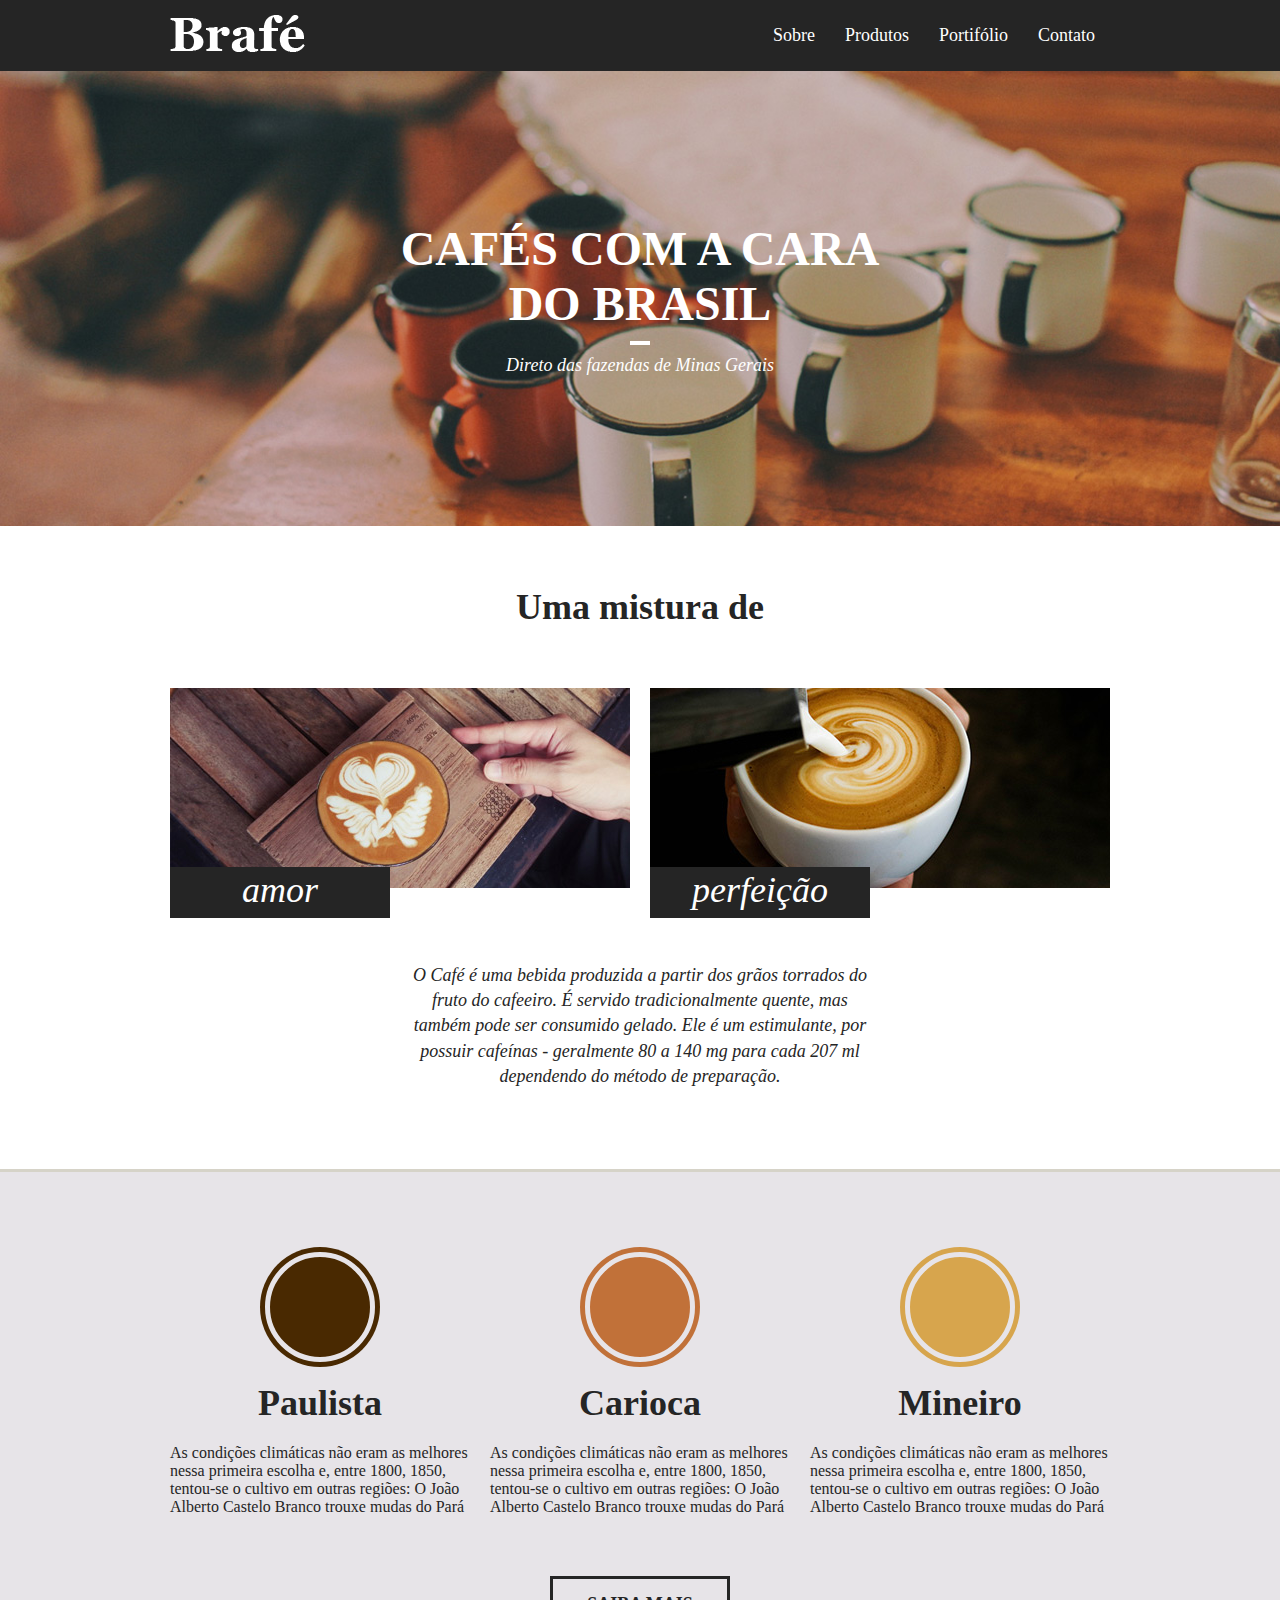
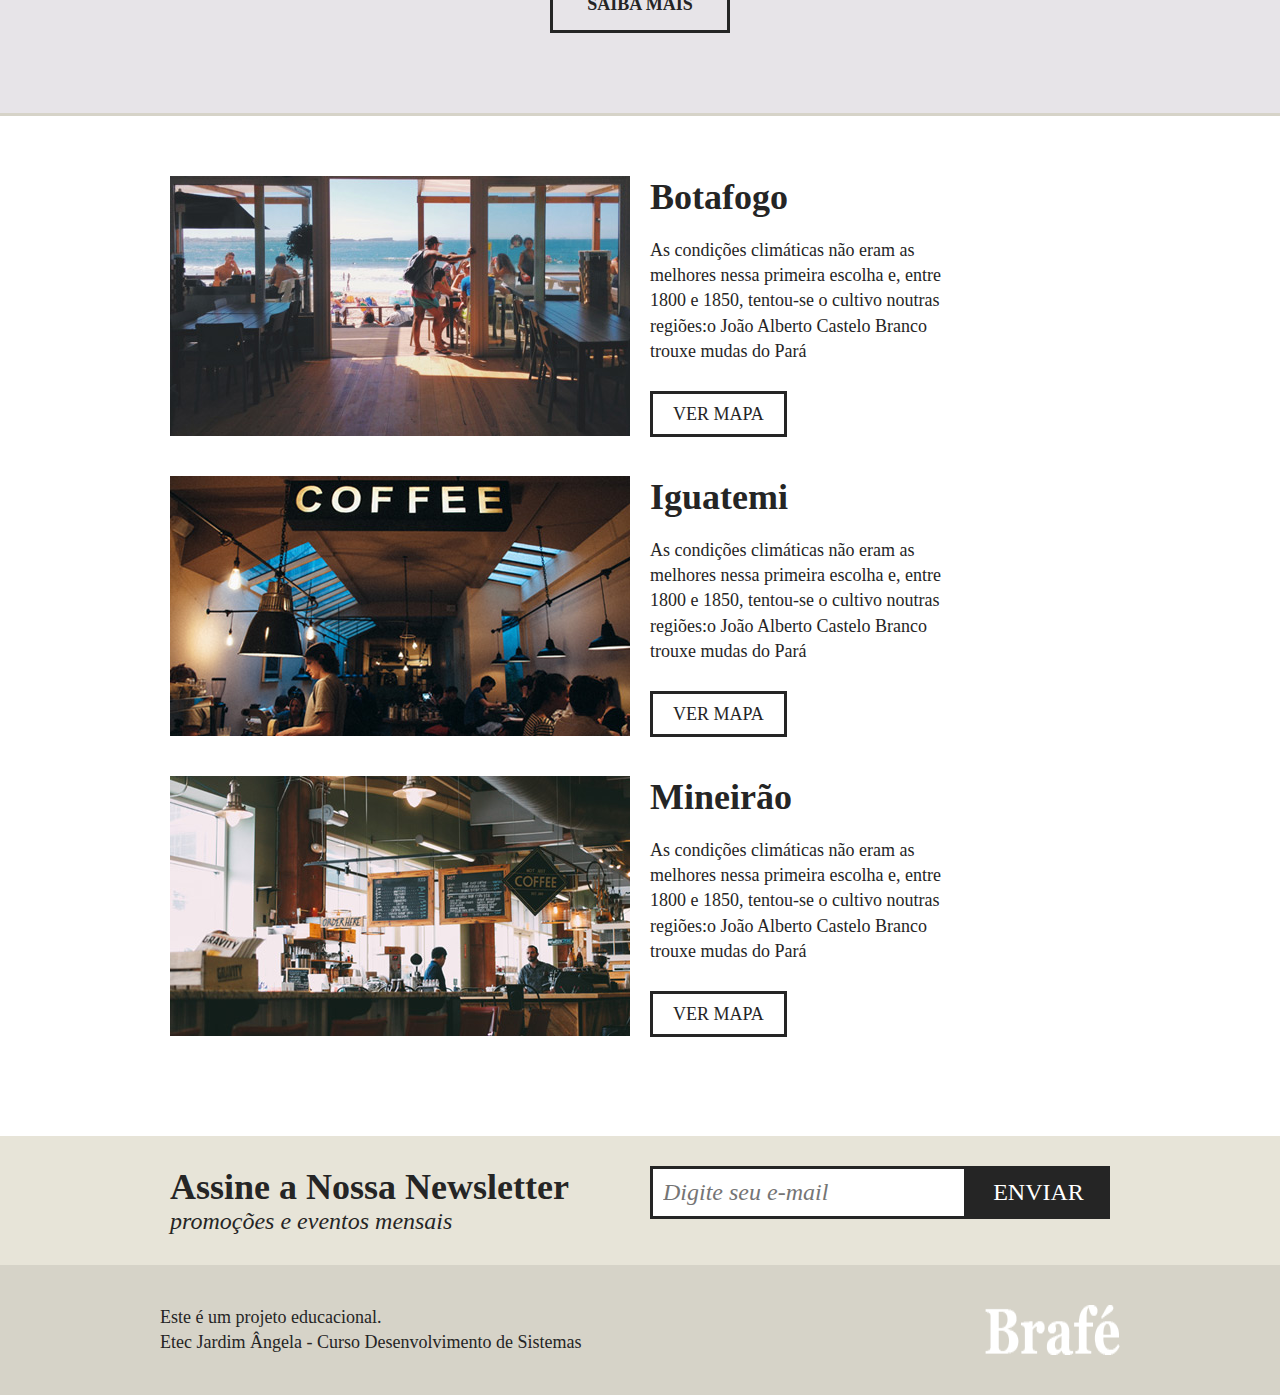
<file: footer/index.html>
<!DOCTYPE html>
<html lang="pt-br">
<head>
    <meta charset="UTF-8">
    <meta name="viewport" content="width=device-width, initial-scale=1.0">
    <link rel="stylesheet" href="css/brafe.css">
    <title>Cafeteria Brafé</title>
</head>
<body>
    <!--Cabeçalho-->
    <header class="menu">
        <div class="container">
            <a href="#" class="menu-logo"><img src="img/brafe.png" alt=""></a>
            <nav class="menu-nav">
                <ul>
                    <li><a href="#">Sobre</a></li>
                    <li><a href="#">Produtos</a></li>
                    <li><a href="#">Portifólio</a></li>
                    <li><a href="#">Contato</a></li>
                </ul>
            </nav>
        </div>
    </header>

    <!--Banner-->
    <section class="intro">
        <h2>Cafés com a cara <br>do Brasil</h2>
        <p>Direto das fazendas de Minas Gerais</p>
    </section>

    <!-- Sobre -->
    <section class="sobre">
        <h2>Uma mistura de </h2>
        <div class="container">
            <div class="sobre-item">
                <img src="img/cafe-1.jpg" alt="">
                <h3>amor</h3>
            </div>
            <div class="sobre-item">
                <img src="img/cafe-2.jpg" alt="">
                <h3>perfeição</h3>
            </div>
        </div>
        <p>O Café é uma bebida produzida a partir dos grãos torrados do fruto do cafeeiro. É servido tradicionalmente quente, mas também pode ser consumido gelado. Ele é um estimulante, por possuir cafeínas - geralmente 80 a 140 mg para cada 207 ml dependendo do método de preparação.</p>
    </section>

    <!-- Produtos -->
    <section class="produtos">
        <div class="container">
            <div class="produtos-item">
                <h2 class="produtos-paulista">Paulista</h2>
                <p>As condições climáticas não eram as melhores nessa primeira escolha e, entre 1800, 1850, tentou-se o cultivo em outras regiões: O João Alberto Castelo Branco trouxe mudas do Pará</p>
            </div>
            <div class="produtos-item">
                <h2 class="produtos-carioca">Carioca</h2>
                <p>As condições climáticas não eram as melhores nessa primeira escolha e, entre 1800, 1850, tentou-se o cultivo em outras regiões: O João Alberto Castelo Branco trouxe mudas do Pará</p>
            </div>
            <div class="produtos-item">
                <h2 class="produtos-mineiro">Mineiro</h2>
                <p>As condições climáticas não eram as melhores nessa primeira escolha e, entre 1800, 1850, tentou-se o cultivo em outras regiões: O João Alberto Castelo Branco trouxe mudas do Pará</p>
            </div>
        </div>
        <a href="#" class="produtos-btn">Saiba Mais</a>
    </section>

    <!-- Locais -->
    <section class="locais">
        <div class="locais-item container">
            <div class="locais-img">
                <img src="img/botafogo.jpg" alt="Brafé unidade Botafogo">
            </div>
            <div class="locais-info">
                <h2>Botafogo</h2>
                <p>As condições climáticas não eram as melhores nessa primeira escolha e, entre 1800 e 1850, tentou-se o cultivo noutras regiões:o João Alberto Castelo Branco trouxe mudas do Pará</p>
                <a href="#">Ver Mapa</a>
            </div>
        </div>

        <div class="locais-item container">
            <div class="locais-img">
                <img src="img/iguatemi.jpg" alt="Brafé unidade Iguatemi">
            </div>
            <div class="locais-info">
                <h2>Iguatemi</h2>
                <p>As condições climáticas não eram as melhores nessa primeira escolha e, entre 1800 e 1850, tentou-se o cultivo noutras regiões:o João Alberto Castelo Branco trouxe mudas do Pará</p>
                <a href="#">Ver Mapa</a>
            </div>
        </div>

        <div class="locais-item container">
            <div class="locais-img">
                <img src="img/mineirao.jpg" alt="Brafé unidade Mineirão">
            </div>
            <div class="locais-info">
                <h2>Mineirão</h2>
                <p>As condições climáticas não eram as melhores nessa primeira escolha e, entre 1800 e 1850, tentou-se o cultivo noutras regiões:o João Alberto Castelo Branco trouxe mudas do Pará</p>
                <a href="#">Ver Mapa</a>
            </div>
        </div>
    </section>

    <!--FOOTER-->

    <section class="assine">
        <div class="container">
            <div class="assine-info">
                <h2>Assine a Nossa Newsletter</h2>
                <p>promoções e eventos mensais</p>
            </div>
                <form>
                    <label>E-mail</label>
                    <input type="email" placeholder="Digite seu e-mail">
                    <button type="submit">Enviar</button>
                </form>
        </div>
    </section>

    <footer class="footer">
        <div class="container">
            <p>Este é um projeto educacional. <br>
            Etec Jardim Ângela - Curso Desenvolvimento de Sistemas <br>
        </p>
        <div class="footer-img"></div>
            <img src="./img/brafe.png" alt="Brafé logo">
        </div>
    </footer>
</body>
</html>
</file>
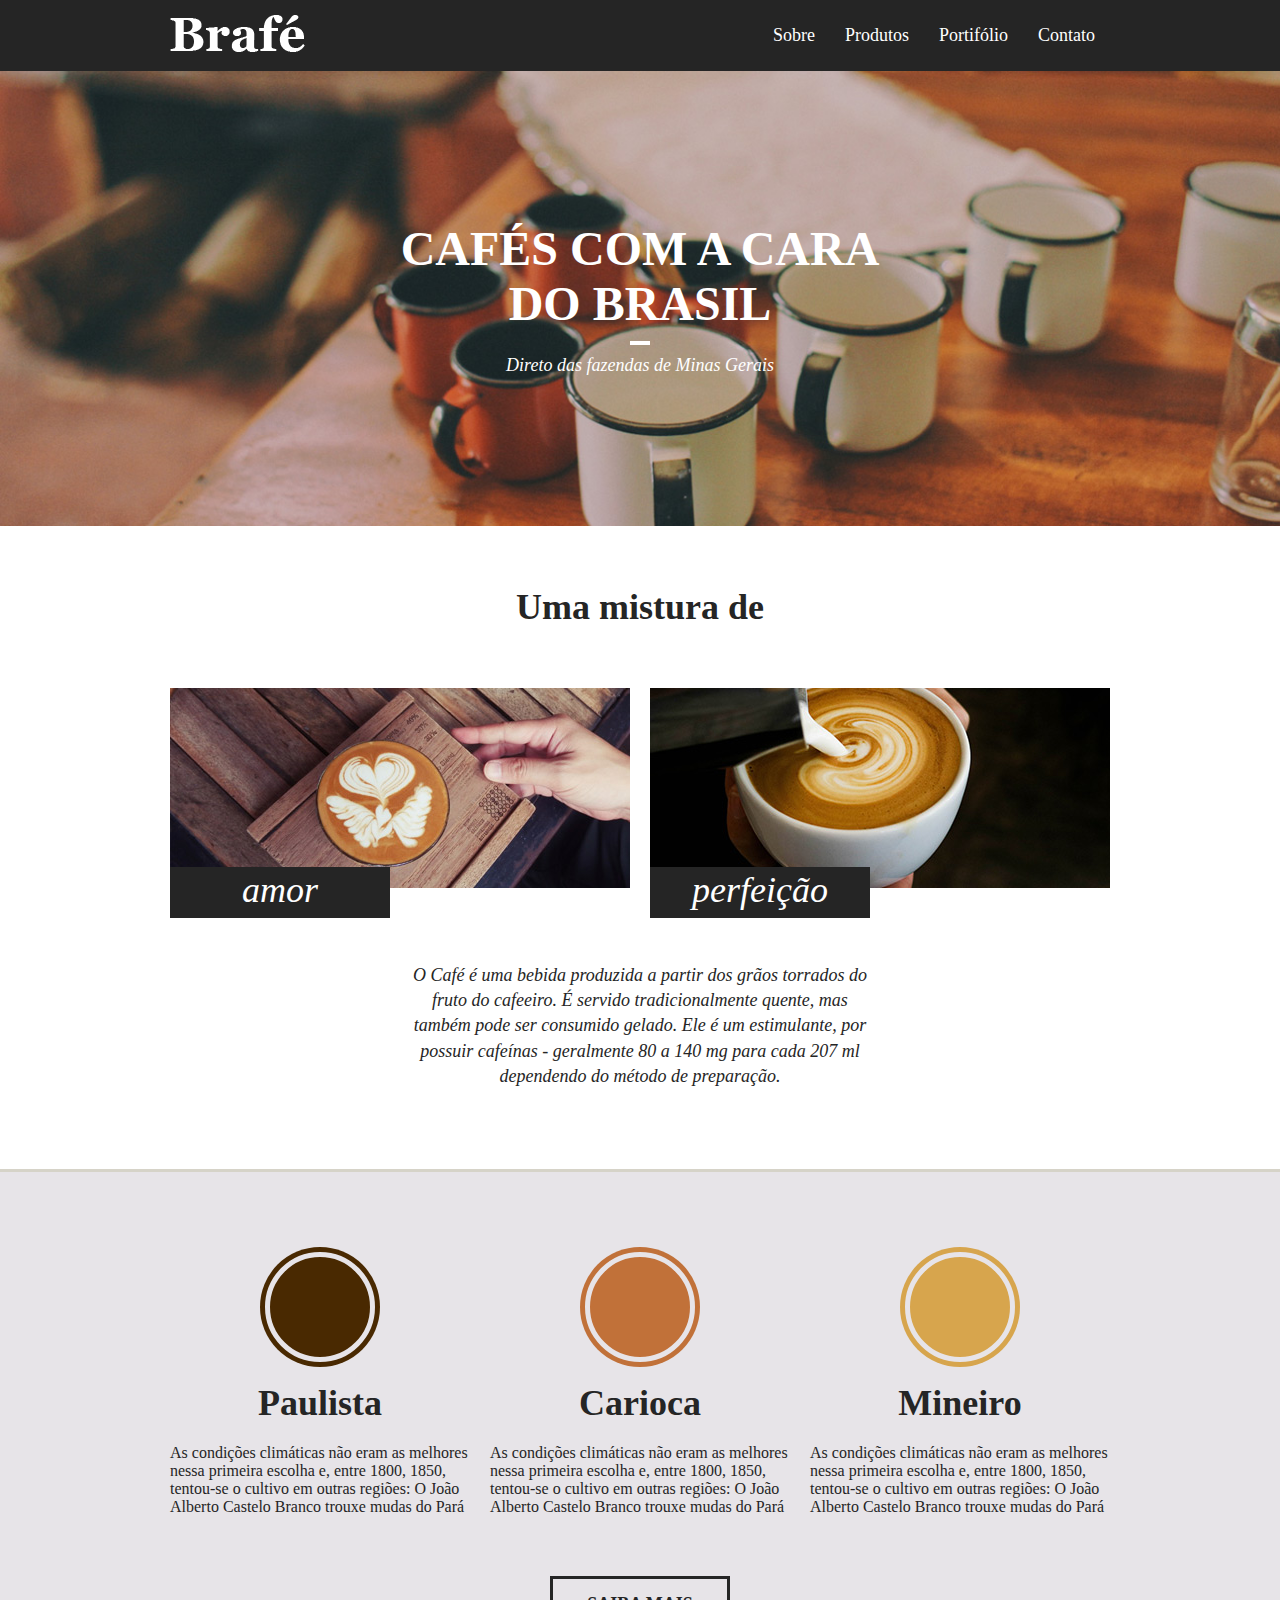
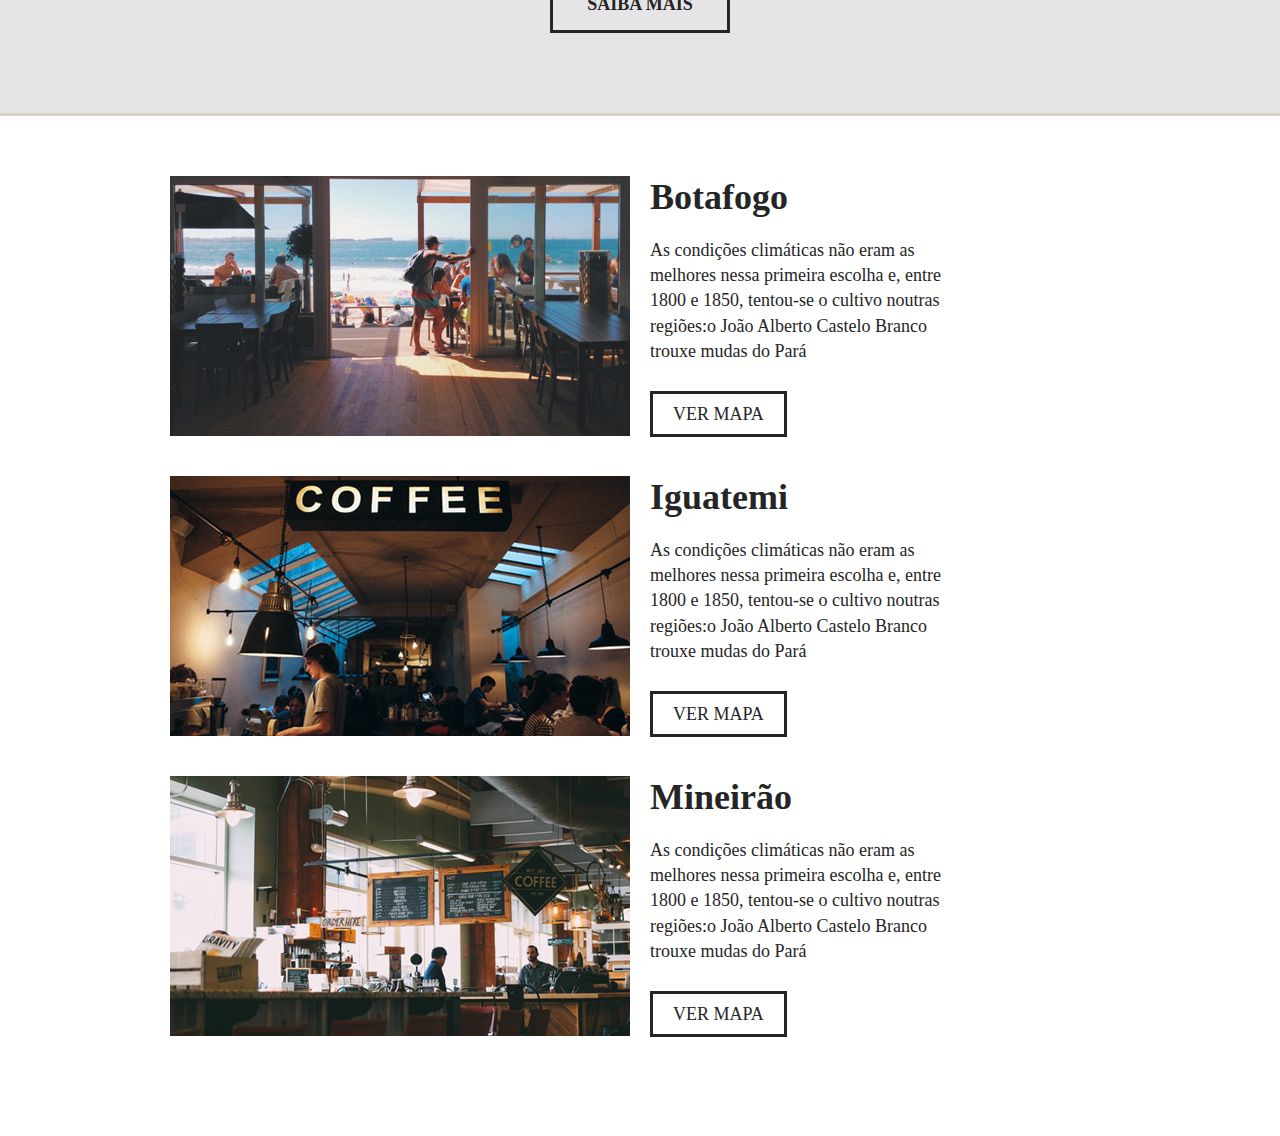
<file: locais/index.html>
<!DOCTYPE html>
<html lang="pt-br">
<head>
    <meta charset="UTF-8">
    <meta name="viewport" content="width=device-width, initial-scale=1.0">
    <link rel="stylesheet" href="css/brafe.css">
    <title>Cafeteria Brafé</title>
</head>
<body>
    <!--Cabeçalho-->
    <header class="menu">
        <div class="container">
            <a href="#" class="menu-logo"><img src="img/brafe.png" alt=""></a>
            <nav class="menu-nav">
                <ul>
                    <li><a href="#">Sobre</a></li>
                    <li><a href="#">Produtos</a></li>
                    <li><a href="#">Portifólio</a></li>
                    <li><a href="#">Contato</a></li>
                </ul>
            </nav>
        </div>
    </header>

    <!--Banner-->
    <section class="intro">
        <h2>Cafés com a cara <br>do Brasil</h2>
        <p>Direto das fazendas de Minas Gerais</p>
    </section>

    <!-- Sobre -->
    <section class="sobre">
        <h2>Uma mistura de </h2>
        <div class="container">
            <div class="sobre-item">
                <img src="img/cafe-1.jpg" alt="">
                <h3>amor</h3>
            </div>
            <div class="sobre-item">
                <img src="img/cafe-2.jpg" alt="">
                <h3>perfeição</h3>
            </div>
        </div>
        <p>O Café é uma bebida produzida a partir dos grãos torrados do fruto do cafeeiro. É servido tradicionalmente quente, mas também pode ser consumido gelado. Ele é um estimulante, por possuir cafeínas - geralmente 80 a 140 mg para cada 207 ml dependendo do método de preparação.</p>
    </section>

    <!-- Produtos -->
    <section class="produtos">
        <div class="container">
            <div class="produtos-item">
                <h2 class="produtos-paulista">Paulista</h2>
                <p>As condições climáticas não eram as melhores nessa primeira escolha e, entre 1800, 1850, tentou-se o cultivo em outras regiões: O João Alberto Castelo Branco trouxe mudas do Pará</p>
            </div>
            <div class="produtos-item">
                <h2 class="produtos-carioca">Carioca</h2>
                <p>As condições climáticas não eram as melhores nessa primeira escolha e, entre 1800, 1850, tentou-se o cultivo em outras regiões: O João Alberto Castelo Branco trouxe mudas do Pará</p>
            </div>
            <div class="produtos-item">
                <h2 class="produtos-mineiro">Mineiro</h2>
                <p>As condições climáticas não eram as melhores nessa primeira escolha e, entre 1800, 1850, tentou-se o cultivo em outras regiões: O João Alberto Castelo Branco trouxe mudas do Pará</p>
            </div>
        </div>
        <a href="#" class="produtos-btn">Saiba Mais</a>
    </section>

    <!-- Locais -->
    <section class="locais">
        <div class="locais-item container">
            <div class="locais-img">
                <img src="img/botafogo.jpg" alt="Brafé unidade Botafogo">
            </div>
            <div class="locais-info">
                <h2>Botafogo</h2>
                <p>As condições climáticas não eram as melhores nessa primeira escolha e, entre 1800 e 1850, tentou-se o cultivo noutras regiões:o João Alberto Castelo Branco trouxe mudas do Pará</p>
                <a href="#">Ver Mapa</a>
            </div>
        </div>

        <div class="locais-item container">
            <div class="locais-img">
                <img src="img/iguatemi.jpg" alt="Brafé unidade Iguatemi">
            </div>
            <div class="locais-info">
                <h2>Iguatemi</h2>
                <p>As condições climáticas não eram as melhores nessa primeira escolha e, entre 1800 e 1850, tentou-se o cultivo noutras regiões:o João Alberto Castelo Branco trouxe mudas do Pará</p>
                <a href="#">Ver Mapa</a>
            </div>
        </div>

        <div class="locais-item container">
            <div class="locais-img">
                <img src="img/mineirao.jpg" alt="Brafé unidade Mineirão">
            </div>
            <div class="locais-info">
                <h2>Mineirão</h2>
                <p>As condições climáticas não eram as melhores nessa primeira escolha e, entre 1800 e 1850, tentou-se o cultivo noutras regiões:o João Alberto Castelo Branco trouxe mudas do Pará</p>
                <a href="#">Ver Mapa</a>
            </div>
        </div>
    </section>
</body>
</html>
</file>
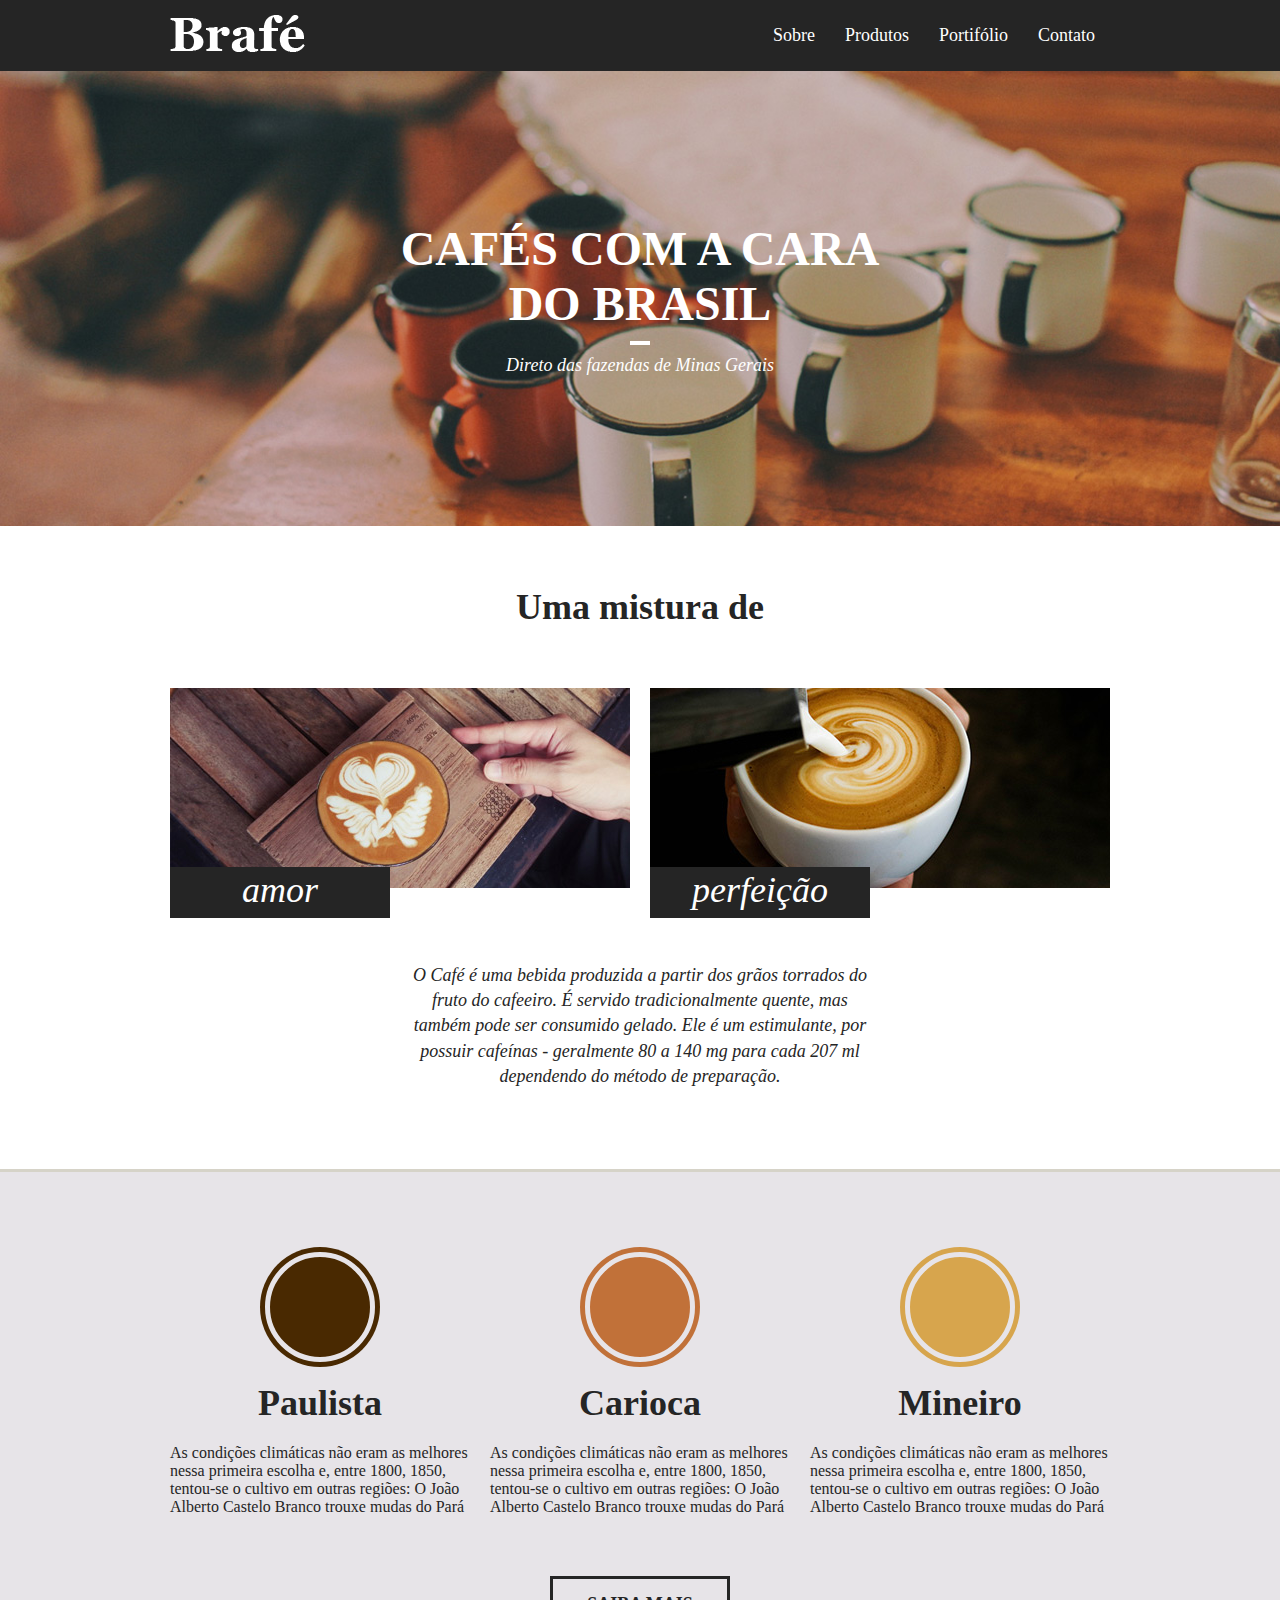
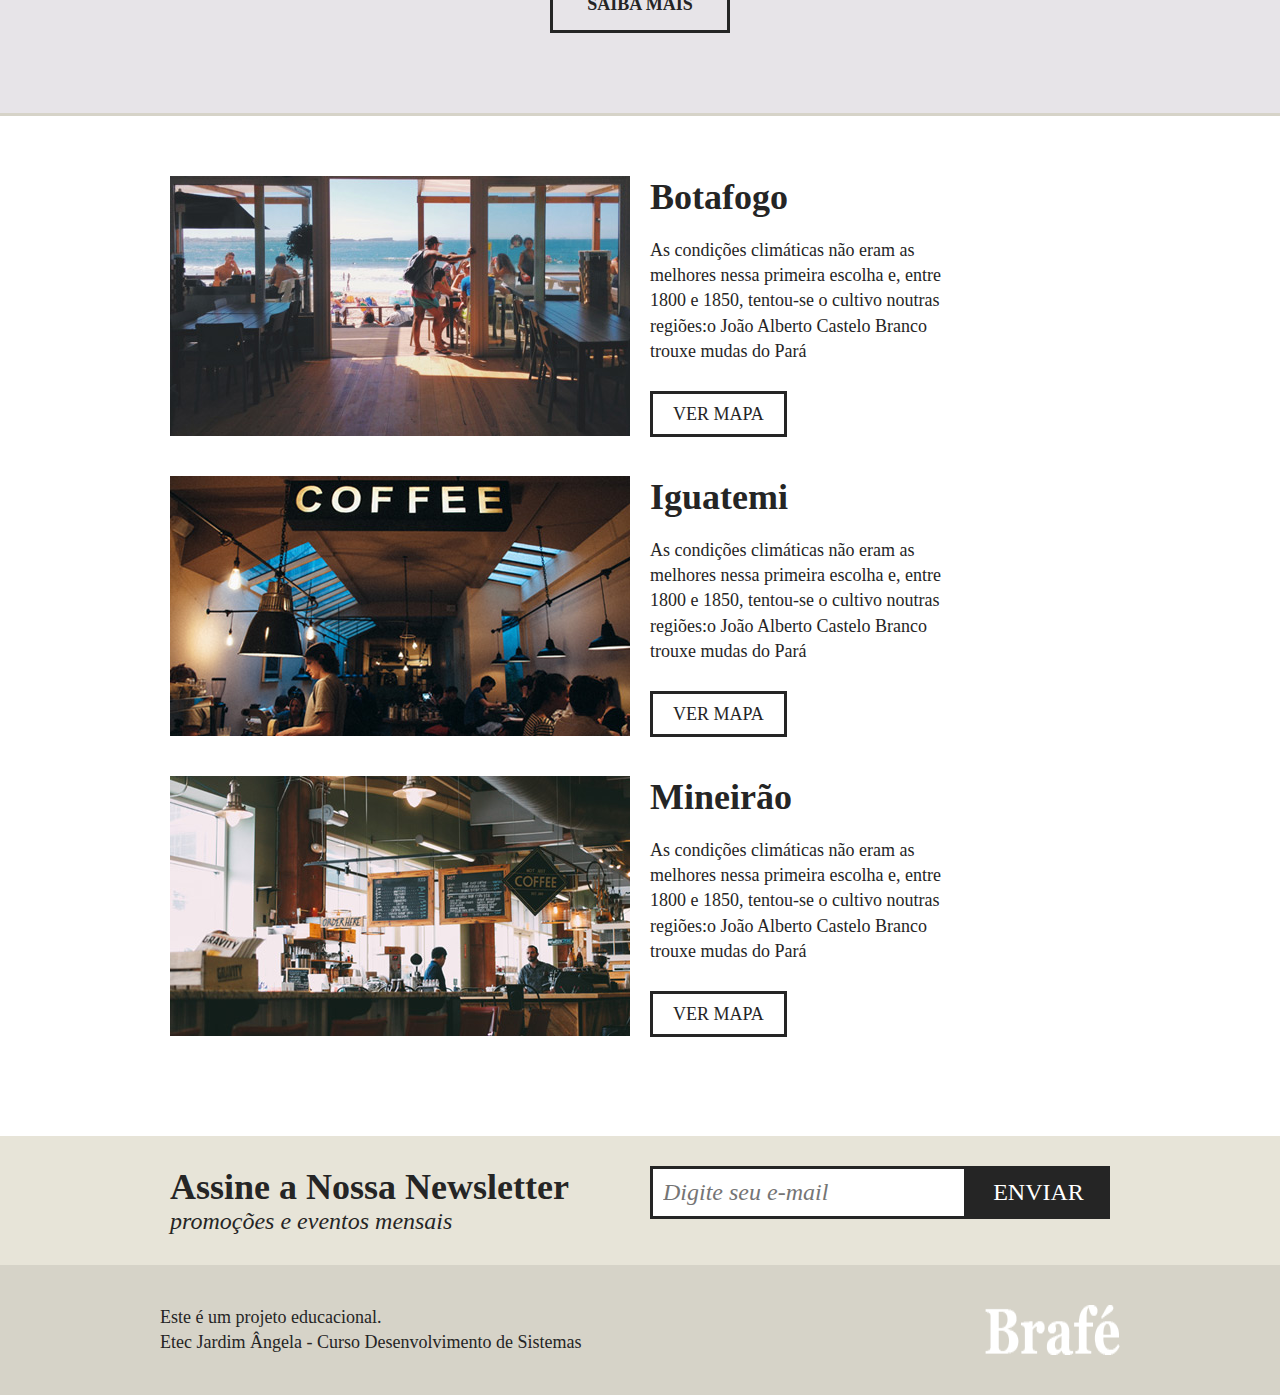
<file: responsivo/index.html>
<!DOCTYPE html>
<html lang="pt-br">
<head>
    <meta charset="UTF-8">
    <meta name="viewport" content="width=device-width, initial-scale=1.0">
    <link rel="stylesheet" href="css/brafe.css">
    <link rel="stylesheet" href="css/responsivo.css">
    <title>Cafeteria Brafé</title>
</head>
<body>
    <!--Cabeçalho-->
    <header class="menu">
        <div class="container">
            <a href="#" class="menu-logo"><img src="img/brafe.png" alt=""></a>
            <nav class="menu-nav">
                <ul>
                    <li><a href="#">Sobre</a></li>
                    <li><a href="#">Produtos</a></li>
                    <li><a href="#">Portifólio</a></li>
                    <li><a href="#">Contato</a></li>
                </ul>
            </nav>
        </div>
    </header>

    <!--Banner-->
    <section class="intro">
        <h2>Cafés com a cara <br>do Brasil</h2>
        <p>Direto das fazendas de Minas Gerais</p>
    </section>

    <!-- Sobre -->
    <section class="sobre">
        <h2>Uma mistura de </h2>
        <div class="container">
            <div class="sobre-item">
                <img src="img/cafe-1.jpg" alt="">
                <h3>amor</h3>
            </div>
            <div class="sobre-item">
                <img src="img/cafe-2.jpg" alt="">
                <h3>perfeição</h3>
            </div>
        </div>
        <p>O Café é uma bebida produzida a partir dos grãos torrados do fruto do cafeeiro. É servido tradicionalmente quente, mas também pode ser consumido gelado. Ele é um estimulante, por possuir cafeínas - geralmente 80 a 140 mg para cada 207 ml dependendo do método de preparação.</p>
    </section>

    <!-- Produtos -->
    <section class="produtos">
        <div class="container">
            <div class="produtos-item">
                <h2 class="produtos-paulista">Paulista</h2>
                <p>As condições climáticas não eram as melhores nessa primeira escolha e, entre 1800, 1850, tentou-se o cultivo em outras regiões: O João Alberto Castelo Branco trouxe mudas do Pará</p>
            </div>
            <div class="produtos-item">
                <h2 class="produtos-carioca">Carioca</h2>
                <p>As condições climáticas não eram as melhores nessa primeira escolha e, entre 1800, 1850, tentou-se o cultivo em outras regiões: O João Alberto Castelo Branco trouxe mudas do Pará</p>
            </div>
            <div class="produtos-item">
                <h2 class="produtos-mineiro">Mineiro</h2>
                <p>As condições climáticas não eram as melhores nessa primeira escolha e, entre 1800, 1850, tentou-se o cultivo em outras regiões: O João Alberto Castelo Branco trouxe mudas do Pará</p>
            </div>
        </div>
        <a href="#" class="produtos-btn">Saiba Mais</a>
    </section>

    <!-- Locais -->
    <section class="locais">
        <div class="locais-item container">
            <div class="locais-img">
                <img src="img/botafogo.jpg" alt="Brafé unidade Botafogo">
            </div>
            <div class="locais-info">
                <h2>Botafogo</h2>
                <p>As condições climáticas não eram as melhores nessa primeira escolha e, entre 1800 e 1850, tentou-se o cultivo noutras regiões:o João Alberto Castelo Branco trouxe mudas do Pará</p>
                <a href="#">Ver Mapa</a>
            </div>
        </div>

        <div class="locais-item container">
            <div class="locais-img">
                <img src="img/iguatemi.jpg" alt="Brafé unidade Iguatemi">
            </div>
            <div class="locais-info">
                <h2>Iguatemi</h2>
                <p>As condições climáticas não eram as melhores nessa primeira escolha e, entre 1800 e 1850, tentou-se o cultivo noutras regiões:o João Alberto Castelo Branco trouxe mudas do Pará</p>
                <a href="#">Ver Mapa</a>
            </div>
        </div>

        <div class="locais-item container">
            <div class="locais-img">
                <img src="img/mineirao.jpg" alt="Brafé unidade Mineirão">
            </div>
            <div class="locais-info">
                <h2>Mineirão</h2>
                <p>As condições climáticas não eram as melhores nessa primeira escolha e, entre 1800 e 1850, tentou-se o cultivo noutras regiões:o João Alberto Castelo Branco trouxe mudas do Pará</p>
                <a href="#">Ver Mapa</a>
            </div>
        </div>
    </section>

    <!--FOOTER-->

    <section class="assine">
        <div class="container">
            <div class="assine-info">
                <h2>Assine a Nossa Newsletter</h2>
                <p>promoções e eventos mensais</p>
            </div>
                <form>
                    <label>E-mail</label>
                    <input type="email" placeholder="Digite seu e-mail">
                    <button type="submit">Enviar</button>
                </form>
        </div>
    </section>

    <footer class="footer">
        <div class="container">
            <p>Este é um projeto educacional. <br>
            Etec Jardim Ângela - Curso Desenvolvimento de Sistemas <br>
        </p>
        <div class="footer-img"></div>
            <img src="./img/brafe.png" alt="Brafé logo">
        </div>
    </footer>
</body>
</html>
</file>
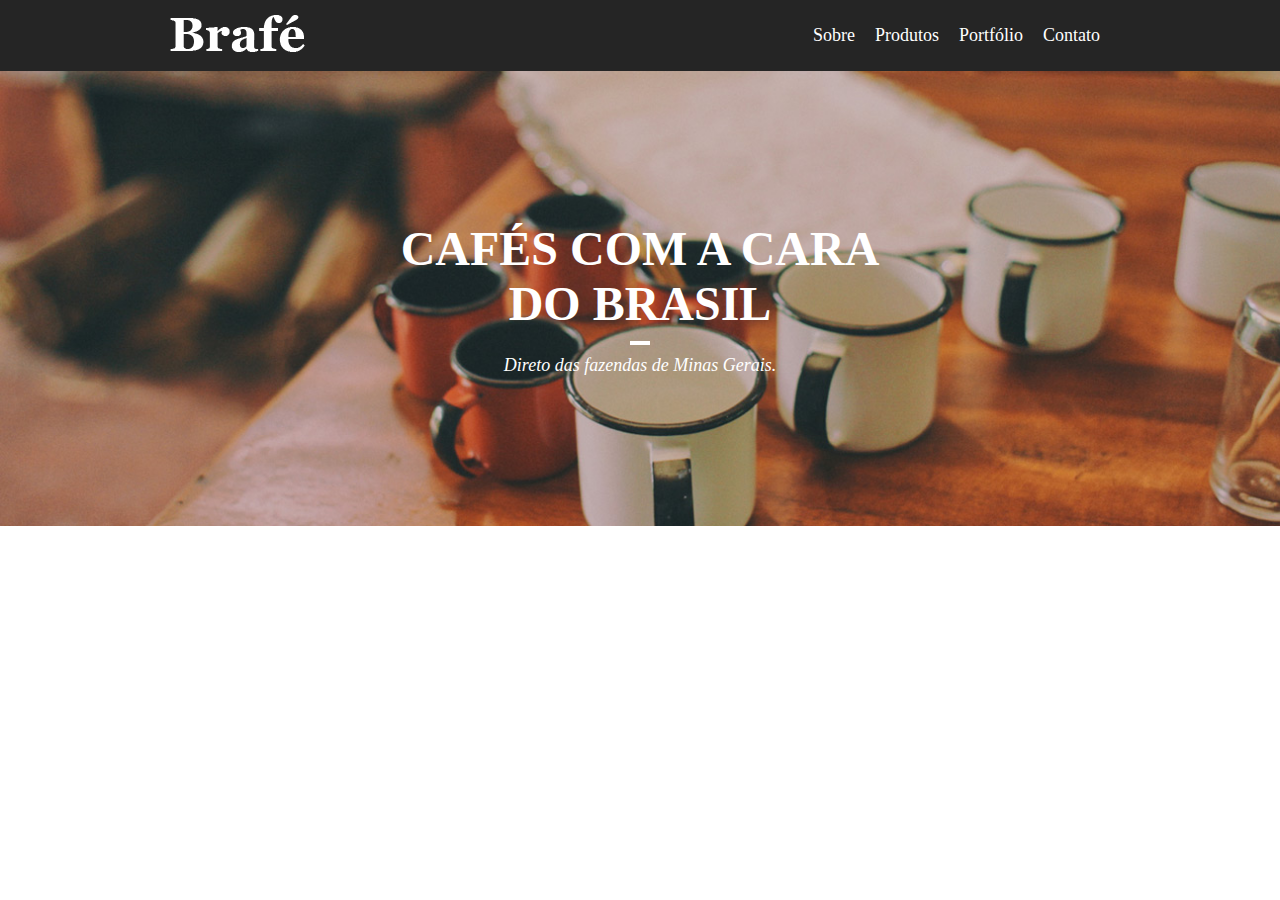
<file: banner/HTML/index.html>
<!DOCTYPE html>
<html lang="pt-BR">

<head>
    <meta charset="UTF-8">
    <meta name="viewport" content="width=device-width, initial-scale=1.0">
    <title>Brafé - Cafeteria</title>
    <link rel="stylesheet" href="../CSS/style.css">
</head>

<body>
    <header class="menu">
        <div class="container">
            <a href="#" class="menu-logo"><img src="../IMGS/brafe.png"
                    alt="Logo Brafé"></a>
            <nav class="menu-nav">
                <ul>
                    <li><a href="#">Sobre</a></li>
                    <li><a href="#">Produtos</a></li>
                    <li><a href="#">Portfólio</a></li>
                    <li><a href="#">Contato</a></li>
                </ul>
            </nav>
        </div>
    </header>


    <!--BANNER-->

        <section class="intro">
            <h2>Cafés com a cara <br>do Brasil</h2>
            <p>Direto das fazendas de Minas Gerais.</p>




        </section>




</body>

</html>
</file>
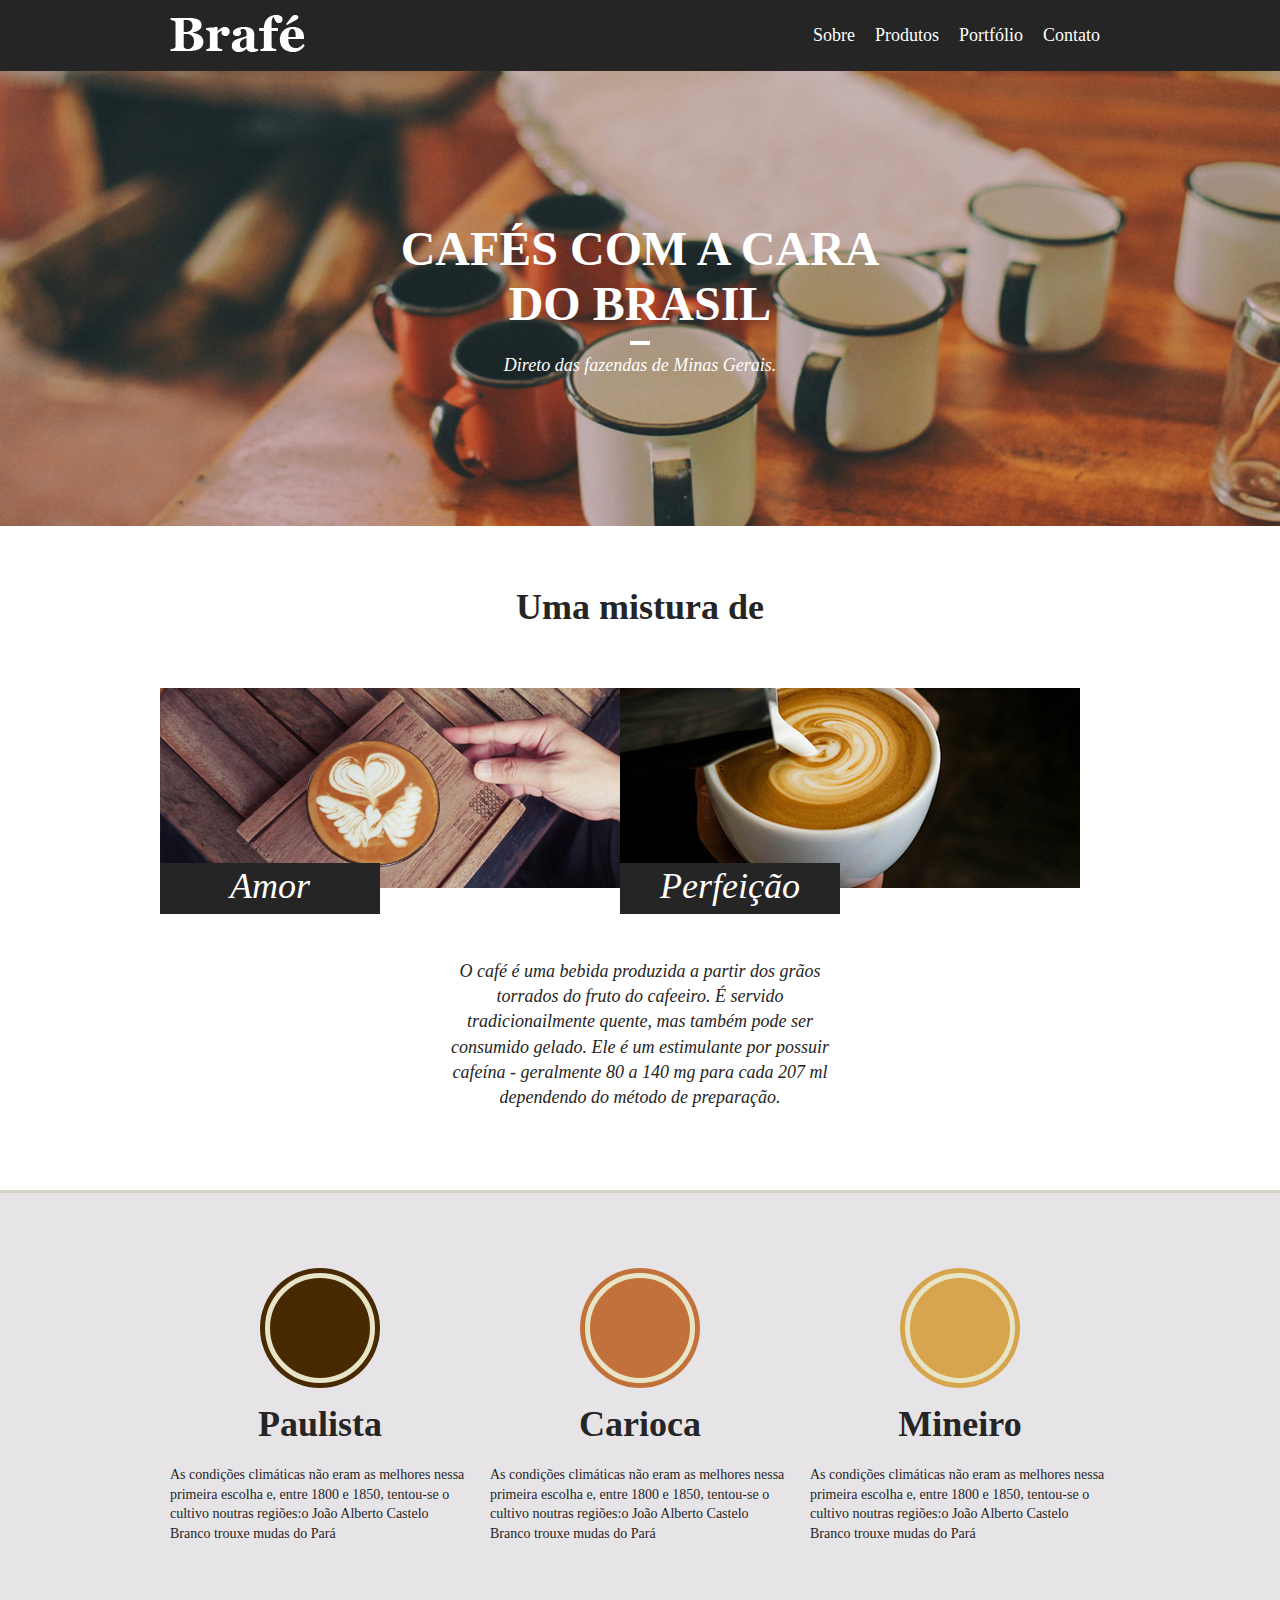
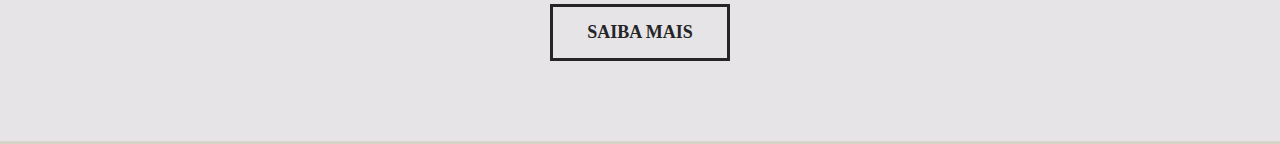
<file: produtos/HTML/index.html>
<!DOCTYPE html>
<html lang="pt-BR">

<head>
    <meta charset="UTF-8">
    <meta name="viewport" content="width=device-width, initial-scale=1.0">
    <title>Brafé - Cafeteria</title>
    <link rel="stylesheet" href="../CSS/style.css">
</head>

<body>
    <header class="menu">
        <div class="container">
            <a href="#" class="menu-logo"><img src="../IMGS/brafe.png" alt="Logo Brafé"></a>
            <nav class="menu-nav">
                <ul>
                    <li><a href="#">Sobre</a></li>
                    <li><a href="#">Produtos</a></li>
                    <li><a href="#">Portfólio</a></li>
                    <li><a href="#">Contato</a></li>
                </ul>
            </nav>
        </div>
    </header>


    <!--BANNER-->

    <section class="intro">
        <h2>Cafés com a cara <br>do Brasil</h2>
        <p>Direto das fazendas de Minas Gerais.</p>
    </section>

    <!--SOBRE-->

    <section class="sobre">
        <h2>Uma mistura de</h2>
        <div class="container">


            <div class="sobre-item">
                <img src="../IMGS/cafe-1.jpg" alt="">
                <h3>Amor</h3>
            </div>


            <div class="sobre-item">
                <img src="../IMGS/cafe-2.jpg" alt="">
                <h3>Perfeição</h3>
            </div>
        </div>


        <p>O café é uma bebida produzida a partir dos grãos torrados do fruto do cafeeiro. É servido
            tradicionailmente quente, mas também pode ser consumido gelado. Ele é um estimulante por possuir
            cafeína - geralmente 80 a 140 mg para cada 207 ml dependendo do método de preparação.
        </p>
    </section>


    <!--Produtos-->

    <section class="produtos">
        <div class="container">
            <div class="produtos-item">
                <h2 class="produtos-paulista">Paulista</h2>
                <p>As condições climáticas não eram as melhores nessa primeira escolha e, entre 1800 e 1850, tentou-se o
                    cultivo noutras regiões:o João Alberto Castelo Branco trouxe mudas do Pará</p>
            </div>
            <div class="produtos-item">
                <h2 class="produtos-carioca">Carioca</h2>
                <p>As condições climáticas não eram as melhores nessa primeira escolha e, entre 1800 e 1850, tentou-se o
                    cultivo noutras regiões:o João Alberto Castelo Branco trouxe mudas do Pará</p>
            </div>
            <div class="produtos-item">
                <h2 class="produtos-mineiro">Mineiro</h2>
                <p>As condições climáticas não eram as melhores nessa primeira escolha e, entre 1800 e 1850, tentou-se o
                    cultivo noutras regiões:o João Alberto Castelo Branco trouxe mudas do Pará</p>
            </div>
        </div>
        <a href="#" class="produtos-btn">Saiba Mais</a>
    </section>




</body>

</html>
</file>
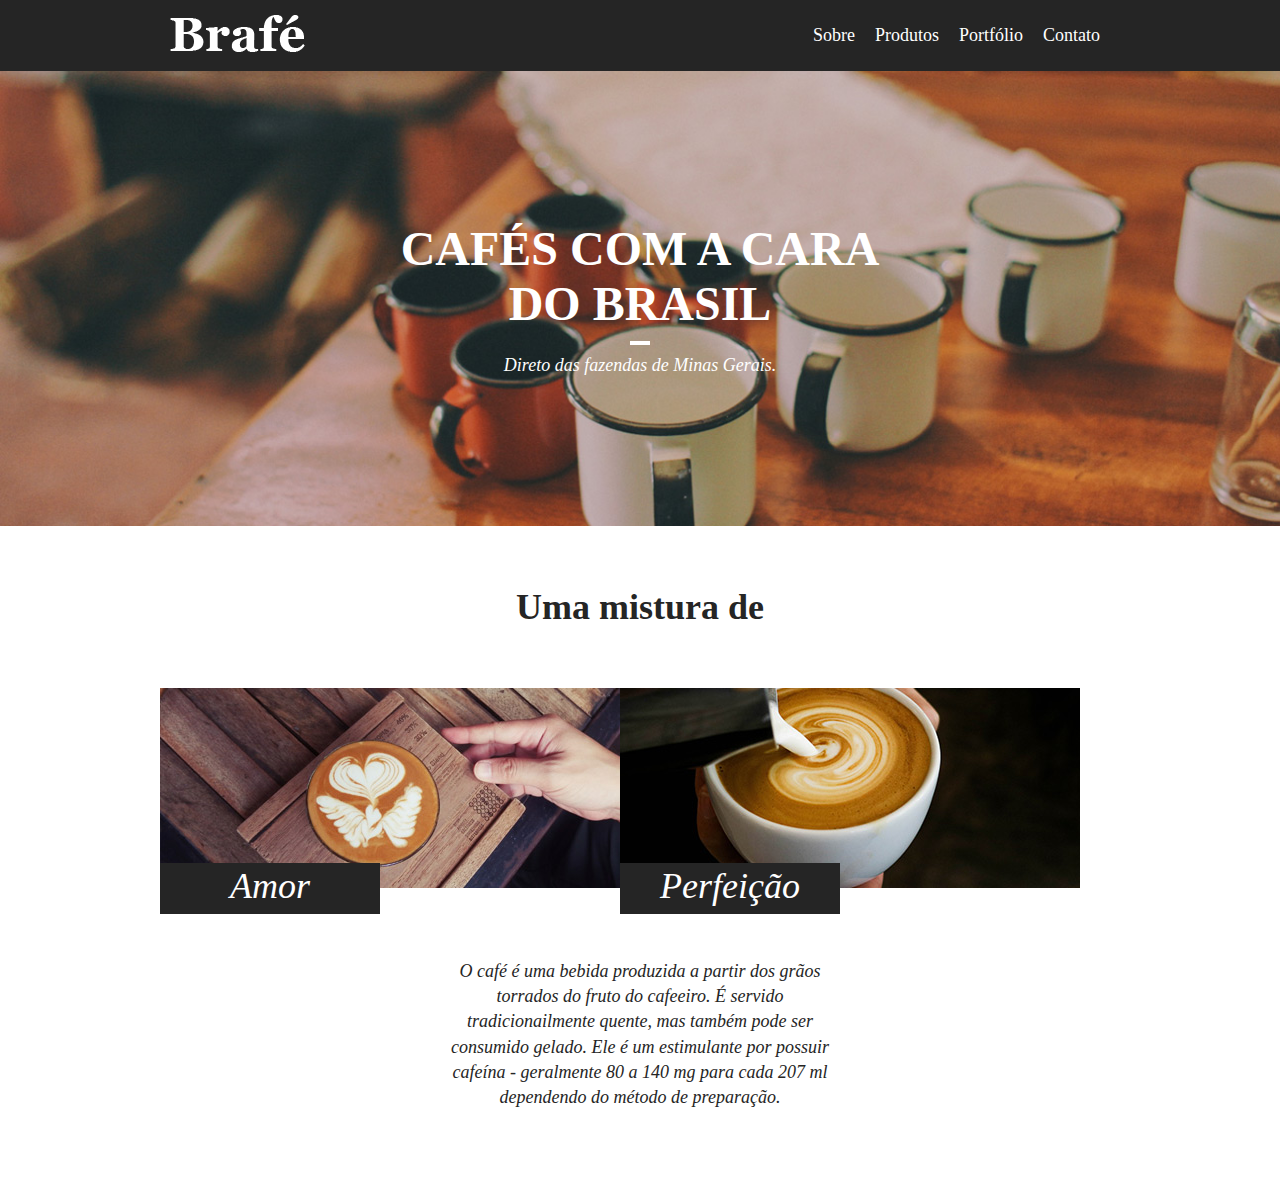
<file: sobre/HTML/index.html>
<!DOCTYPE html>
<html lang="pt-BR">

<head>
    <meta charset="UTF-8">
    <meta name="viewport" content="width=device-width, initial-scale=1.0">
    <title>Brafé - Cafeteria</title>
    <link rel="stylesheet" href="../CSS/style.css">
</head>

<body>
    <header class="menu">
        <div class="container">
            <a href="#" class="menu-logo"><img src="../IMGS/brafe.png" alt="Logo Brafé"></a>
            <nav class="menu-nav">
                <ul>
                    <li><a href="#">Sobre</a></li>
                    <li><a href="#">Produtos</a></li>
                    <li><a href="#">Portfólio</a></li>
                    <li><a href="#">Contato</a></li>
                </ul>
            </nav>
        </div>
    </header>


    <!--BANNER-->

    <section class="intro">
        <h2>Cafés com a cara <br>do Brasil</h2>
        <p>Direto das fazendas de Minas Gerais.</p>
    </section>

    <!--SOBRE-->

    <section class="sobre">
        <h2>Uma mistura de</h2>
        <div class="container">


            <div class="sobre-item">


                <img src="../IMGS/cafe-1.jpg" alt="">
                <h3>Amor</h3>
            </div>


            <div class="sobre-item">

                <img src="../IMGS/cafe-2.jpg" alt="">
                <h3>Perfeição</h3>
            </div>
        </div>


        <p>O café é uma bebida produzida a partir dos grãos torrados do fruto do cafeeiro. É servido
            tradicionailmente quente, mas também pode ser consumido gelado. Ele é um estimulante por possuir
            cafeína - geralmente 80 a 140 mg para cada 207 ml dependendo do método de preparação.
        </p>
    </section>







</body>

</html>
</file>
<file: footer/css/brafe.css>
body, h1, h2, h3, p, ul{
    padding: 0;
    margin: 0;
}

body{
    font-family: Georgia, 'Times New Roman', Times, serif;
    color: #252525
}

*{
    box-sizing: border-box;
}

.container{
    display: flex;
    max-width: 960px;
    margin: 0 auto;
}

.menu{
    background-color: #252525;
    padding: 15px 0;
}

.menu-nav a{
    text-decoration: none;
    color: #fff;
    font-size: 1.125em;
}

.menu-nav{
    flex:1;
    margin: 0 10px;
    align-self: center;
}

.menu-logo{
    margin: 0 10px;
}

.menu-nav ul{
    float: right;
    display: flex;
    list-style: none;
}

.menu-nav ul a{
    padding: 15px;
}

.intro{
    background-image: url(../img/bg-intro.jpg);
    padding: 150px 0;
    color: #fff;
    background-size: cover;
    text-align: center;
}

.intro h2{
    text-transform: uppercase;
    font-size: 3em;
}

.intro p{
    font-style: italic;
    font-size: 1.125em;
}

.intro h2::after{
    content: '';
    display: block;
    width: 20px;
    height: 4px;
    background-color: #ffff;
    margin: 10px auto;
}

/* Sobre */

.sobre{
    padding: 60px 0;
}

.sobre h2{
    font-size: 2.25em;
    text-align: center;
    margin-bottom: 60px;
}

.sobre-item{
    margin: 0 10px;
}

.sobre-item{
    display: block;
    max-width: 100%;
}

.sobre-item h3{
    font-size: 2.25em;
    background-color: #252525;
    color: #fff;
    font-style: italic;
    text-align: center;
    width: 220px;
    padding: 5px 0 10px 0;
    line-height: 1em;
    font-weight: normal;
    position: relative;
    top: -25px;
}

.sobre > p{
    font-size: 1.125em;
    line-height: 1.4em;
    font-style: italic;
    margin: 20px auto;
    max-width: 460px;
    text-align: center;
}

/* Produtos */

.produtos {
    background-color: #e7e4e8;
    border-top: 3px solid #d6d3c8;
    border-bottom: 3px solid #d6d3c8;
    padding: 60px 0; 
}

.produtos-item{
    flex:1;
    margin: 0 10px 40px 10px;
}

.produtos-item h2{
    font-size: 2.25em;
    text-align: center;
    margin-bottom: 20px;
}

.produtos-item h2::before{
    content: '';
    display: block;
    width: 100px;
    height: 100px;
    border-radius: 50%;
    background-color: currentColor;
    border: 5px solid #e7e4e8;
    box-shadow: 0 0 0 5px currentcolor;
    margin: 20px auto;
}

h2.produtos-paulista::before{
    color: #492901;
}

h2.produtos-carioca::before{
    color: #c17139;
}

h2.produtos-mineiro::before{
    color: #d7a54d;
}

.produto-item p{
    font-size: 0.875em;
    line-height: 1.4em;
}

.produtos-btn{
    border: 3px solid #252525;
    color: #252525;
    text-decoration: none;
    text-align: center;
    font-size: 1.125em;;
    font-weight: bold;
    text-transform: uppercase;
    display: block;
    width: 180px;
    padding: 15px 0;
    margin: 20px auto;
}

/* Localidades */

.locais{
    padding: 60px 0;
}

.locais-item{
    margin-bottom: 40px;
}

.locais-img, .locais-info{
    flex:1;
    margin: 0 10px;
}

.locais-img img{
    display: block;
    max-width: 100%;
}

.locais-item h2{
    font-size: 2.25em;
    margin-bottom: 20px;
}

.locais-item p{
    font-size: 1.125em;
    line-height: 1.4em;
    max-width: 320px;
    margin-bottom: 40px;
}

.locais-item a{
    font-size: 1.125em;
    text-transform: uppercase;
    text-decoration: none;
    border: 3px solid;
    color: #252525;
    padding: 10px 20px;
}

/* Assine */
.assine{
background-color: #e7e4d8;
padding:30px 0;
}

.assine-info{
    flex: 1;
    margin: 0 10px;
}

.assine-info h2{
    font-size: 2.25em;
}

.assine-info p{
    font-size: 1.5em;
    font-style: italic;
}

.assine form{
    flex: 1;
    margin: 0 10px;
    display:flex;
    flex-wrap: wrap;
    align-content: flex-start;
}


.assine form label{
    display: none;
}


.assine input{
    flex:1;
    align-self: flex-start;
    padding: 10px;
    border: 3px solid #252525;
    background-color: none;
    font-size: 1.5em;
    font-style: italic;
    font-family: Georgia, serif;
}

.assine button{
    flex: 1;
    align-self: flex-start;
    padding: 13px;
    background-color: #252525;
    border: none;
    font-family: Georgia, serif;
    text-transform: uppercase;
    font-size: 1.5em;
    color: #ffff;
    cursor: pointer;
}


/* FOOTER */

.footer{
    background-color: #d6d3c8;
    padding: 40px 0;
}

.footer-img{
    margin: 0 10px;
    flex: 1;
}

.footer p{
    font-size: 1.125em;
    line-height: 1.4em;
}
</file>
<file: locais/css/brafe.css>
body, h1, h2, h3, p, ul{
    padding: 0;
    margin: 0;
}

body{
    font-family: Georgia, 'Times New Roman', Times, serif;
    color: #252525
}

*{
    box-sizing: border-box;
}

.container{
    display: flex;
    max-width: 960px;
    margin: 0 auto;
}

.menu{
    background-color: #252525;
    padding: 15px 0;
}

.menu-nav a{
    text-decoration: none;
    color: #fff;
    font-size: 1.125em;
}

.menu-nav{
    flex:1;
    margin: 0 10px;
    align-self: center;
}

.menu-logo{
    margin: 0 10px;
}

.menu-nav ul{
    float: right;
    display: flex;
    list-style: none;
}

.menu-nav ul a{
    padding: 15px;
}

.intro{
    background-image: url(../img/bg-intro.jpg);
    padding: 150px 0;
    color: #fff;
    background-size: cover;
    text-align: center;
}

.intro h2{
    text-transform: uppercase;
    font-size: 3em;
}

.intro p{
    font-style: italic;
    font-size: 1.125em;
}

.intro h2::after{
    content: '';
    display: block;
    width: 20px;
    height: 4px;
    background-color: #ffff;
    margin: 10px auto;
}

/* Sobre */

.sobre{
    padding: 60px 0;
}

.sobre h2{
    font-size: 2.25em;
    text-align: center;
    margin-bottom: 60px;
}

.sobre-item{
    margin: 0 10px;
}

.sobre-item{
    display: block;
    max-width: 100%;
}

.sobre-item h3{
    font-size: 2.25em;
    background-color: #252525;
    color: #fff;
    font-style: italic;
    text-align: center;
    width: 220px;
    padding: 5px 0 10px 0;
    line-height: 1em;
    font-weight: normal;
    position: relative;
    top: -25px;
}

.sobre > p{
    font-size: 1.125em;
    line-height: 1.4em;
    font-style: italic;
    margin: 20px auto;
    max-width: 460px;
    text-align: center;
}

/* Produtos */

.produtos {
    background-color: #e7e4e8;
    border-top: 3px solid #d6d3c8;
    border-bottom: 3px solid #d6d3c8;
    padding: 60px 0; 
}

.produtos-item{
    flex:1;
    margin: 0 10px 40px 10px;
}

.produtos-item h2{
    font-size: 2.25em;
    text-align: center;
    margin-bottom: 20px;
}

.produtos-item h2::before{
    content: '';
    display: block;
    width: 100px;
    height: 100px;
    border-radius: 50%;
    background-color: currentColor;
    border: 5px solid #e7e4e8;
    box-shadow: 0 0 0 5px currentcolor;
    margin: 20px auto;
}

h2.produtos-paulista::before{
    color: #492901;
}

h2.produtos-carioca::before{
    color: #c17139;
}

h2.produtos-mineiro::before{
    color: #d7a54d;
}

.produto-item p{
    font-size: 0.875em;
    line-height: 1.4em;
}

.produtos-btn{
    border: 3px solid #252525;
    color: #252525;
    text-decoration: none;
    text-align: center;
    font-size: 1.125em;;
    font-weight: bold;
    text-transform: uppercase;
    display: block;
    width: 180px;
    padding: 15px 0;
    margin: 20px auto;
}

/* Localidades */

.locais{
    padding: 60px 0;
}

.locais-item{
    margin-bottom: 40px;
}

.locais-img, .locais-info{
    flex:1;
    margin: 0 10px;
}

.locais-img img{
    display: block;
    max-width: 100%;
}

.locais-item h2{
    font-size: 2.25em;
    margin-bottom: 20px;
}

.locais-item p{
    font-size: 1.125em;
    line-height: 1.4em;
    max-width: 320px;
    margin-bottom: 40px;
}

.locais-item a{
    font-size: 1.125em;
    text-transform: uppercase;
    text-decoration: none;
    border: 3px solid;
    color: #252525;
    padding: 10px 20px;
}
</file>
<file: responsivo/css/brafe.css>
body, h1, h2, h3, p, ul{
    padding: 0;
    margin: 0;
}

body{
    font-family: Georgia, 'Times New Roman', Times, serif;
    color: #252525
}

*{
    box-sizing: border-box;
}

.container{
    display: flex;
    max-width: 960px;
    margin: 0 auto;
}

.menu{
    background-color: #252525;
    padding: 15px 0;
}

.menu-nav a{
    text-decoration: none;
    color: #fff;
    font-size: 1.125em;
}

.menu-nav{
    flex:1;
    margin: 0 10px;
    align-self: center;
}

.menu-logo{
    margin: 0 10px;
}

.menu-nav ul{
    float: right;
    display: flex;
    list-style: none;
}

.menu-nav ul a{
    padding: 15px;
}

.intro{
    background-image: url(../img/bg-intro.jpg);
    padding: 150px 0;
    color: #fff;
    background-size: cover;
    text-align: center;
}

.intro h2{
    text-transform: uppercase;
    font-size: 3em;
}

.intro p{
    font-style: italic;
    font-size: 1.125em;
}

.intro h2::after{
    content: '';
    display: block;
    width: 20px;
    height: 4px;
    background-color: #ffff;
    margin: 10px auto;
}

/* Sobre */

.sobre{
    padding: 60px 0;
}

.sobre h2{
    font-size: 2.25em;
    text-align: center;
    margin-bottom: 60px;
}

.sobre-item{
    margin: 0 10px;
}

.sobre-item{
    display: block;
    max-width: 100%;
}

.sobre-item h3{
    font-size: 2.25em;
    background-color: #252525;
    color: #fff;
    font-style: italic;
    text-align: center;
    width: 220px;
    padding: 5px 0 10px 0;
    line-height: 1em;
    font-weight: normal;
    position: relative;
    top: -25px;
}

.sobre > p{
    font-size: 1.125em;
    line-height: 1.4em;
    font-style: italic;
    margin: 20px auto;
    max-width: 460px;
    text-align: center;
}

/* Produtos */

.produtos {
    background-color: #e7e4e8;
    border-top: 3px solid #d6d3c8;
    border-bottom: 3px solid #d6d3c8;
    padding: 60px 0; 
}

.produtos-item{
    flex:1;
    margin: 0 10px 40px 10px;
}

.produtos-item h2{
    font-size: 2.25em;
    text-align: center;
    margin-bottom: 20px;
}

.produtos-item h2::before{
    content: '';
    display: block;
    width: 100px;
    height: 100px;
    border-radius: 50%;
    background-color: currentColor;
    border: 5px solid #e7e4e8;
    box-shadow: 0 0 0 5px currentcolor;
    margin: 20px auto;
}

h2.produtos-paulista::before{
    color: #492901;
}

h2.produtos-carioca::before{
    color: #c17139;
}

h2.produtos-mineiro::before{
    color: #d7a54d;
}

.produto-item p{
    font-size: 0.875em;
    line-height: 1.4em;
}

.produtos-btn{
    border: 3px solid #252525;
    color: #252525;
    text-decoration: none;
    text-align: center;
    font-size: 1.125em;;
    font-weight: bold;
    text-transform: uppercase;
    display: block;
    width: 180px;
    padding: 15px 0;
    margin: 20px auto;
}

/* Localidades */

.locais{
    padding: 60px 0;
}

.locais-item{
    margin-bottom: 40px;
}

.locais-img, .locais-info{
    flex:1;
    margin: 0 10px;
}

.locais-img img{
    display: block;
    max-width: 100%;
}

.locais-item h2{
    font-size: 2.25em;
    margin-bottom: 20px;
}

.locais-item p{
    font-size: 1.125em;
    line-height: 1.4em;
    max-width: 320px;
    margin-bottom: 40px;
}

.locais-item a{
    font-size: 1.125em;
    text-transform: uppercase;
    text-decoration: none;
    border: 3px solid;
    color: #252525;
    padding: 10px 20px;
}

/* Assine */
.assine{
background-color: #e7e4d8;
padding:30px 0;
}

.assine-info{
    flex: 1;
    margin: 0 10px;
}

.assine-info h2{
    font-size: 2.25em;
}

.assine-info p{
    font-size: 1.5em;
    font-style: italic;
}

.assine form{
    flex: 1;
    margin: 0 10px;
    display:flex;
    flex-wrap: wrap;
    align-content: flex-start;
}


.assine form label{
    display: none;
}


.assine input{
    flex:1;
    align-self: flex-start;
    padding: 10px;
    border: 3px solid #252525;
    background-color: none;
    font-size: 1.5em;
    font-style: italic;
    font-family: Georgia, serif;
}

.assine button{
    flex: 1;
    align-self: flex-start;
    padding: 13px;
    background-color: #252525;
    border: none;
    font-family: Georgia, serif;
    text-transform: uppercase;
    font-size: 1.5em;
    color: #ffff;
    cursor: pointer;
}


/* FOOTER */

.footer{
    background-color: #d6d3c8;
    padding: 40px 0;
}

.footer-img{
    margin: 0 10px;
    flex: 1;
}

.footer p{
    font-size: 1.125em;
    line-height: 1.4em;
}
</file>
<file: responsivo/css/responsivo.css>
@media screen and (max-width:730px){
.container{
    flex-direction: column;
    max-width: 300px;
}
.menu-nav{
    margin: 0px;
}
.menu-logo{
    margin:0px;
}
.menu-nav ul li a{
    padding-left: 0px;
}

.intro{
    padding: 60px 0;
}

.sobre-item, .produto-item, .locais-info, .locais-img{
    margin-left: 0px;
    margin-right: 0px;
}

.assine-info{
    margin: 0 0 40px 0
}

.assine-form{
    margin: 0px;
    
}

.footer-img, footer p{
    margin: 10px 0;
}
}
</file>
<file: banner/CSS/style.css>
/* RESET */
body, h1, h2, h3, p, ul{
    padding: 0;
    margin: 0;
}
body{
    font-family: Georgia, serif;
    color: #252525;
}

*{
    box-sizing: border-box;
}

.container{
    display: flex;
    max-width: 960px;
    margin: 0 auto;
    
}

/* MENU */

.menu{
    background-color: #252525;
    padding: 15px 0;
}

.menu-nav a{
    text-decoration: none;
    color: #fff;
    font-size: 1.125em;
}

.menu-nav{
    flex:1;
    margin: 0 10px;
    align-self: center;
}

.menu-logo{
    margin: 0 10px;
}

.menu nav ul{
    float: right;
    display: flex;
    list-style: none;
    
}

.menu-nav ul li a{
    padding: 10px;
}


/* BANNER */
.intro{
    background-image: url(../IMGS/bg-intro.jpg);
    background-size: cover;
    padding: 150px 0;
    color: #ffff;
    text-align: center;

    
}

.intro h2{
    text-transform: uppercase;
    font-size: 3em;
}

.intro p{
    font-style: italic;
    font-size: 1.125em;

}

.intro h2:after{
    content: '';
    display: block;
    width: 20px;
    height: 4px;
    background-color: #fff;
    margin: 10px auto;
}
</file>
<file: produtos/CSS/style.css>
/* RESET */
body, h1, h2, h3, p, ul{
    padding: 0;
    margin: 0;
}
body{
    font-family: Georgia, serif;
    color: #252525;
}

*{
    box-sizing: border-box;
}

.container{
    display: flex;
    max-width: 960px;
    margin: 0 auto;
    
}

/* MENU */

.menu{
    background-color: #252525;
    padding: 15px 0;
}

.menu-nav a{
    text-decoration: none;
    color: #fff;
    font-size: 1.125em;
}

.menu-nav{
    flex:1;
    margin: 0 10px;
    align-self: center;
}

.menu-logo{
    margin: 0 10px;
}

.menu nav ul{
    float: right;
    display: flex;
    list-style: none;
    
}

.menu-nav ul li a{
    padding: 10px;
}


/* BANNER */
.intro{
    background-image: url(../IMGS/bg-intro.jpg);
    background-size: cover;
    padding: 150px 0;
    color: #ffff;
    text-align: center;

    
}

.intro h2{
    text-transform: uppercase;
    font-size: 3em;
}

.intro p{
    font-style: italic;
    font-size: 1.125em;

}

.intro h2:after{
    content: '';
    display: block;
    width: 20px;
    height: 4px;
    background-color: #fff;
    margin: 10px auto;
}

/* SOBRE */

.sobre{
    padding: 60px 0;
}

.sobre h2{
    font-size: 2.25em;
    text-align: center;
    margin-bottom: 60px;
}

.sobre-item{
    
}

.sobre-item img{
    display: block;
    max-width: 100%;
}

.sobre-item h3{
    font-size: 2.25em;
    background-color: #252525;
    color: #fff;
    font-style: italic;
    text-align: center;
    width: 220px;
    padding: 5px 0 10px 0;
    line-height: 1em;
    font-weight: normal;
    position: relative;
    top:-25px;
}

.sobre > p{
    font-size: 1.125em;
    line-height: 1.4em;
    font-style: italic;
    margin: 20px auto;
    max-width: 400px;
    text-align:center;
}

/* PRODUTOS */ 
.produtos{
    background-color: #e7e4e8;
    border-top: 3px solid #d6d3c8;
    border-bottom:3px solid #d6d3c8;
    padding:60px 0;
}

.produtos-item{
    flex:1px;
    margin: 0 10px 40px 10px;
}

.produtos-item h2{
    font-size: 2.25em;
    text-align:center;
    margin-bottom: 20px
}

.produtos-item h2::before{
    content:'';
    display: block;
    width: 100px;
    height: 100px;
    border-radius: 50%;
    background-color: currentColor;
    border: 5px solid #e7e4c8;
    box-shadow: 0 0 0 5px currentColor;
    margin: 20px auto;
}

h2.produtos-paulista::before{
    color: #492901;
}

h2.produtos-carioca::before{
    color: #c17139;
}

h2.produtos-mineiro::before{
    color: #d7a54d;
}

.produtos-item p{
    font-size: 0.875em;
    line-height:1.4em;
}

.produtos-btn{
    border: 3px solid #252525;
    color: #252525;
    text-decoration: none;
    text-align: center;
    font-size: 1.125em;
    font-weight: bold;
    text-transform: uppercase;
    display: block;
    width: 180px;
    padding: 15px 0;
    margin: 20px auto;
}
</file>
<file: sobre/CSS/style.css>
/* RESET */
body, h1, h2, h3, p, ul{
    padding: 0;
    margin: 0;
}
body{
    font-family: Georgia, serif;
    color: #252525;
}

*{
    box-sizing: border-box;
}

.container{
    display: flex;
    max-width: 960px;
    margin: 0 auto;
    
}

/* MENU */

.menu{
    background-color: #252525;
    padding: 15px 0;
}

.menu-nav a{
    text-decoration: none;
    color: #fff;
    font-size: 1.125em;
}

.menu-nav{
    flex:1;
    margin: 0 10px;
    align-self: center;
}

.menu-logo{
    margin: 0 10px;
}

.menu nav ul{
    float: right;
    display: flex;
    list-style: none;
    
}

.menu-nav ul li a{
    padding: 10px;
}


/* BANNER */
.intro{
    background-image: url(../IMGS/bg-intro.jpg);
    background-size: cover;
    padding: 150px 0;
    color: #ffff;
    text-align: center;

    
}

.intro h2{
    text-transform: uppercase;
    font-size: 3em;
}

.intro p{
    font-style: italic;
    font-size: 1.125em;

}

.intro h2:after{
    content: '';
    display: block;
    width: 20px;
    height: 4px;
    background-color: #fff;
    margin: 10px auto;
}

/* SOBRE */

.sobre{
    padding: 60px 0;
}

.sobre h2{
    font-size: 2.25em;
    text-align: center;
    margin-bottom: 60px;
}

.sobre-item{

}

.sobre-item img{
    display: block;
    max-width: 100%;
}

.sobre-item h3{
    font-size: 2.25em;
    background-color: #252525;
    color: #fff;
    font-style: italic;
    text-align: center;
    width: 220px;
    padding: 5px 0 10px 0;
    line-height: 1em;
    font-weight: normal;
    position: relative;
    top:-25px;
}

.sobre > p{
    font-size: 1.125em;
    line-height: 1.4em;
    font-style: italic;
    margin: 20px auto;
    max-width: 400px;
    text-align:center;
}
</file>
